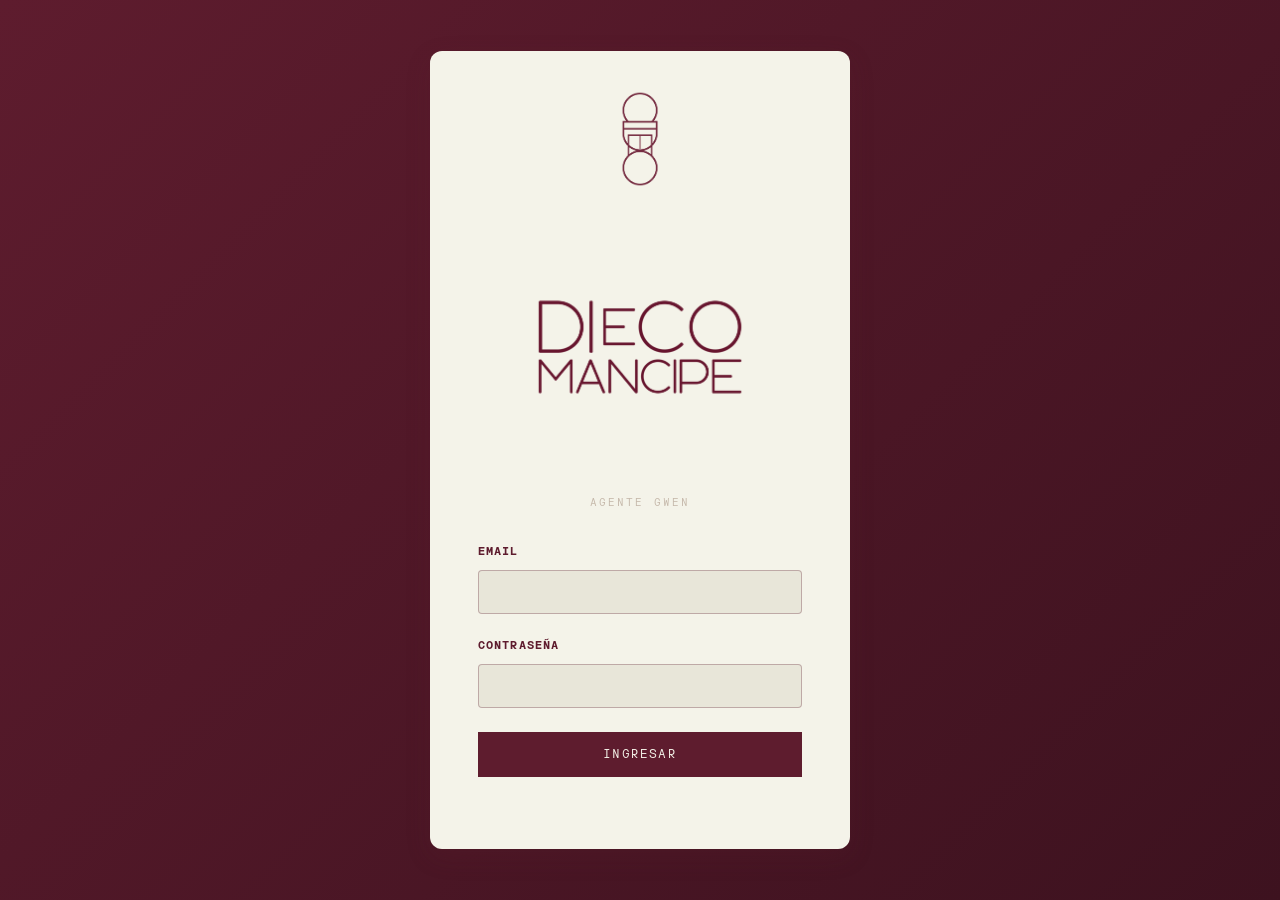
<file: public/index.html>
<!DOCTYPE html>
<html lang="es">
<head>
    <meta charset="UTF-8">
    <meta name="viewport" content="width=device-width, initial-scale=1.0, maximum-scale=1.0, minimum-scale=1.0, user-scalable=no">
    <title>Agente Gwen | Dieco Mancipe</title>
    <link rel="icon" type="image/png" href="img/isotipo-claro.png">
    <link rel="preconnect" href="https://fonts.googleapis.com">
    <link rel="preconnect" href="https://fonts.gstatic.com" crossorigin>
    <link href="https://fonts.googleapis.com/css2?family=Cormorant+Garamond:ital,wght@0,300;0,400;0,500;1,400&family=Space+Mono:wght@300;400;700&display=swap" rel="stylesheet">
    <link rel="stylesheet" href="styles.css">
</head>
<body>
    <!-- Login Screen -->
    <div id="login-screen" class="login-screen">
        <div class="login-container">
            <div class="login-header">
                <img src="img/isotipo-login.png" alt="" class="login-isotipo">
                <img src="img/logo-login.png" alt="Dieco Mancipe" class="logo-img logo-login">
                <div class="subtitle">Agente Gwen</div>
            </div>
            <form id="login-form" class="login-form">
                <div class="form-group">
                    <label for="email">Email</label>
                    <input type="email" id="email" required autocomplete="email">
                </div>
                <div class="form-group">
                    <label for="password">Contraseña</label>
                    <input type="password" id="password" required autocomplete="current-password">
                </div>
                <button type="submit" class="btn-primary">Ingresar</button>
                <p id="login-error" class="error-message"></p>
            </form>
        </div>
    </div>

    <!-- Main App -->
    <div id="app" class="app hidden">
        <!-- Botón menú hamburguesa (mobile) -->
        <button class="menu-toggle" id="menu-toggle" aria-label="Menú">☰</button>

        <!-- Overlay para cuando el sidebar está abierto -->
        <div class="sidebar-overlay" id="sidebar-overlay"></div>

        <!-- Sidebar -->
        <aside class="sidebar">
            <div class="sidebar-header">
                <img src="img/logo-crema.png" alt="Dieco Mancipe" class="logo-img">
                <div class="subtitle">Base de datos — Agwen</div>
            </div>

            <nav class="nav-menu">
                <button class="nav-item active" data-section="dashboard">
                    <span class="icon">📊</span> Dashboard
                </button>
                <button class="nav-item" data-section="clientes">
                    <span class="icon">👥</span> Clientes
                </button>
                <button class="nav-item" data-section="ingresos">
                    <span class="icon">💰</span> Registrar Ingreso
                </button>
                <button class="nav-item" data-section="gastos">
                    <span class="icon">💸</span> Registrar Gasto
                </button>
                <button class="nav-item" data-section="gestionar">
                    <span class="icon">🗑️</span> Gestionar Registros
                </button>
                <button class="nav-item" data-section="proyectos">
                    <span class="icon">📁</span> Proyectos
                </button>
                <button class="nav-item" data-section="portafolio">
                    <span class="icon">🎵</span> Portafolio Musical
                </button>
                <button class="nav-item" data-section="deudas">
                    <span class="icon">💳</span> Deudas
                </button>
                <button class="nav-item" data-section="sesiones">
                    <span class="icon">📅</span> Sesiones
                </button>
                <button class="nav-item" data-section="resumen">
                    <span class="icon">📋</span> Resumen Mensual
                </button>
                <button class="nav-item" data-section="reportes">
                    <span class="icon">📈</span> Reportes
                </button>
            </nav>

            <div class="sidebar-balance">
                <div class="balance-label">Balance Actual</div>
                <div class="balance-value" id="sidebar-balance">$0</div>
                <div class="balance-detail">
                    <span id="sidebar-ingresos">Ingresos: $0</span><br>
                    <span id="sidebar-gastos">Gastos: $0</span>
                </div>
            </div>

            <div class="sidebar-footer">
                Sistema Financiero Dieco Mancipe<br>
                <span id="current-datetime"></span>
            </div>

            <a href="catalogo.html" target="_blank" class="btn-catalogo">
                <span class="icon">🎨</span> Ver Catálogo Público
            </a>

            <button id="logout-btn" class="btn-logout">Cerrar Sesión</button>
        </aside>

        <!-- Main Content -->
        <main class="main-content">
            <!-- Dashboard Section -->
            <section id="section-dashboard" class="section active">
                <div class="section-header">
                    <div class="section-tag">Vista General</div>
                    <div class="section-title-row">
                        <h1>Dashboard Financiero</h1>
                        <img src="img/isotipo-vinotinto.png" alt="Dieco Mancipe" class="section-isotipo">
                    </div>
                </div>

                <div class="metrics-grid">
                    <div class="metric-card">
                        <div class="metric-label">Total Ingresos</div>
                        <div class="metric-value" id="dash-total-ingresos">$0</div>
                    </div>
                    <div class="metric-card">
                        <div class="metric-label">Total Gastos</div>
                        <div class="metric-value" id="dash-total-gastos">$0</div>
                    </div>
                    <div class="metric-card">
                        <div class="metric-label">Balance</div>
                        <div class="metric-value" id="dash-balance">$0</div>
                        <div class="metric-delta" id="dash-delta"></div>
                    </div>
                </div>

                <div class="content-grid">
                    <div class="card chart-card">
                        <h3>📊 Gastos por Categoría</h3>
                        <div id="gastos-categorias-chart"></div>
                    </div>
                    <div class="card">
                        <h3>Detalle</h3>
                        <table id="gastos-categorias-table" class="data-table"></table>
                    </div>
                </div>

                <div class="card">
                    <h3>📋 Últimos Movimientos</h3>
                    <div class="movimientos-grid">
                        <div class="movimientos-col">
                            <h4>💰 Ingresos Recientes</h4>
                            <div id="ultimos-ingresos"></div>
                        </div>
                        <div class="movimientos-col">
                            <h4>💸 Gastos Recientes</h4>
                            <div id="ultimos-gastos"></div>
                        </div>
                    </div>
                </div>
            </section>

            <!-- Clientes Section -->
            <section id="section-clientes" class="section">
                <div class="section-header">
                    <div class="section-tag">Gestión</div>
                    <div class="section-title-row">
                        <h1>Clientes</h1>
                        <img src="img/isotipo-vinotinto.png" alt="Dieco Mancipe" class="section-isotipo">
                    </div>
                </div>

                <div class="content-grid">
                    <!-- Formulario Nuevo Cliente -->
                    <div class="card">
                        <h3>➕ Nuevo Cliente</h3>
                        <form id="form-cliente" class="form-card">
                            <div class="form-group">
                                <label for="cliente-nombre">Nombre *</label>
                                <input type="text" id="cliente-nombre" required placeholder="Ej: Juan Pérez">
                            </div>
                            <div class="form-group">
                                <label for="cliente-email">Email</label>
                                <input type="email" id="cliente-email" placeholder="juan@email.com">
                            </div>
                            <div class="form-group">
                                <label for="cliente-telefono">Teléfono</label>
                                <input type="tel" id="cliente-telefono" placeholder="+57 300 123 4567">
                            </div>
                            <button type="submit" class="btn-primary">Guardar Cliente</button>
                            <p id="cliente-success" class="success-message"></p>
                        </form>
                    </div>

                    <!-- Lista de Clientes -->
                    <div class="card">
                        <h3>📋 Clientes Registrados</h3>
                        <div id="lista-clientes"></div>
                    </div>
                </div>
            </section>

            <!-- Ingresos Section -->
            <section id="section-ingresos" class="section">
                <div class="section-header">
                    <div class="section-tag">Nuevo Registro</div>
                    <div class="section-title-row">
                        <h1>Registrar Ingreso</h1>
                        <img src="img/isotipo-vinotinto.png" alt="Dieco Mancipe" class="section-isotipo">
                    </div>
                </div>

                <form id="form-ingreso" class="form-card">
                    <div class="form-row">
                        <div class="form-group">
                            <label for="ingreso-cliente">Cliente</label>
                            <select id="ingreso-cliente" required>
                                <option value="">Seleccionar cliente...</option>
                            </select>
                            <button type="button" id="btn-nuevo-cliente-ingreso" class="btn-link">+ Nuevo cliente</button>
                        </div>
                        <div class="form-group" id="nuevo-cliente-ingreso-group" style="display:none;">
                            <label for="nuevo-cliente-ingreso">Nombre del nuevo cliente</label>
                            <input type="text" id="nuevo-cliente-ingreso">
                        </div>
                    </div>

                    <div class="form-row">
                        <div class="form-group">
                            <label for="ingreso-proyecto">Proyecto (opcional)</label>
                            <select id="ingreso-proyecto">
                                <option value="">Sin proyecto específico</option>
                            </select>
                        </div>
                    </div>

                    <div class="form-row">
                        <div class="form-group">
                            <label for="ingreso-monto">Monto (COP)</label>
                            <input type="number" id="ingreso-monto" min="0" step="0.01" required>
                        </div>
                        <div class="form-group">
                            <label for="ingreso-fecha">Fecha</label>
                            <input type="date" id="ingreso-fecha" required>
                        </div>
                    </div>

                    <div class="form-row">
                        <div class="form-group">
                            <label for="ingreso-metodo">Método de pago</label>
                            <select id="ingreso-metodo" required>
                                <option value="Transferencia">Transferencia</option>
                                <option value="Efectivo">Efectivo</option>
                                <option value="Nequi">Nequi</option>
                                <option value="Daviplata">Daviplata</option>
                                <option value="Tarjeta">Tarjeta</option>
                                <option value="Otro">Otro</option>
                            </select>
                        </div>
                        <div class="form-group">
                            <label for="ingreso-referencia">Referencia/Recibo</label>
                            <input type="text" id="ingreso-referencia">
                        </div>
                    </div>

                    <div class="form-group">
                        <label for="ingreso-notas">Notas adicionales</label>
                        <textarea id="ingreso-notas" rows="3"></textarea>
                    </div>

                    <button type="submit" class="btn-primary btn-full">Registrar Ingreso</button>
                    <div id="ingreso-success" class="success-message"></div>
                </form>
            </section>

            <!-- Gastos Section -->
            <section id="section-gastos" class="section">
                <div class="section-header">
                    <div class="section-tag">Nuevo Registro</div>
                    <div class="section-title-row">
                        <h1>Registrar Gasto</h1>
                        <img src="img/isotipo-vinotinto.png" alt="Dieco Mancipe" class="section-isotipo">
                    </div>
                </div>

                <form id="form-gasto" class="form-card">
                    <div class="form-row">
                        <div class="form-group">
                            <label for="gasto-monto">Monto (COP)</label>
                            <input type="number" id="gasto-monto" min="0" step="0.01" required>
                        </div>
                        <div class="form-group">
                            <label for="gasto-fecha">Fecha</label>
                            <input type="date" id="gasto-fecha" required>
                        </div>
                    </div>

                    <div class="form-group">
                        <label for="gasto-descripcion">Descripción del gasto</label>
                        <textarea id="gasto-descripcion" rows="3" required></textarea>
                        <div id="gasto-ia-sugerencia" class="ia-suggestion"></div>
                    </div>

                    <div class="form-row">
                        <div class="form-group">
                            <label for="gasto-categoria">Categoría</label>
                            <select id="gasto-categoria" required>
                                <option value="Equipamiento">Equipamiento</option>
                                <option value="Servicios">Servicios</option>
                                <option value="Impuestos">Impuestos</option>
                                <option value="Comida">Comida</option>
                                <option value="Transporte">Transporte</option>
                                <option value="Ocio">Ocio</option>
                                <option value="Imprevistos">Imprevistos</option>
                                <option value="Salud">Salud</option>
                                <option value="Casa">Casa</option>
                                <option value="Educacion">Educación</option>
                                <option value="Software">Software</option>
                                <option value="Estudio">Estudio</option>
                                <option value="Marketing">Marketing</option>
                                <option value="Viajes">Viajes</option>
                            </select>
                        </div>
                        <div class="form-group">
                            <label for="gasto-proveedor">Proveedor</label>
                            <input type="text" id="gasto-proveedor">
                        </div>
                    </div>

                    <div class="form-row">
                        <div class="form-group">
                            <label for="gasto-metodo">Método de pago</label>
                            <select id="gasto-metodo" required>
                                <option value="Transferencia">Transferencia</option>
                                <option value="Efectivo">Efectivo</option>
                                <option value="Nequi">Nequi</option>
                                <option value="Daviplata">Daviplata</option>
                                <option value="Tarjeta">Tarjeta</option>
                                <option value="Otro">Otro</option>
                            </select>
                        </div>
                        <div class="form-group">
                            <label for="gasto-referencia">Referencia/Recibo</label>
                            <input type="text" id="gasto-referencia">
                        </div>
                    </div>

                    <button type="submit" class="btn-primary btn-full">Registrar Gasto</button>
                    <div id="gasto-success" class="success-message"></div>
                </form>
            </section>

            <!-- Gestionar Section -->
            <section id="section-gestionar" class="section">
                <div class="section-header">
                    <div class="section-tag">Administración</div>
                    <div class="section-title-row">
                        <h1>Gestionar Registros</h1>
                        <img src="img/isotipo-vinotinto.png" alt="Dieco Mancipe" class="section-isotipo">
                    </div>
                </div>

                <div class="tabs">
                    <button class="tab-btn active" data-tab="tab-ingresos">Ingresos</button>
                    <button class="tab-btn" data-tab="tab-gastos">Gastos</button>
                </div>

                <div id="tab-ingresos" class="tab-content active">
                    <h3>💰 Ingresos Registrados</h3>

                    <!-- Filtros y búsqueda -->
                    <div class="filtros-container" style="display:flex;gap:0.75rem;margin-bottom:1rem;flex-wrap:wrap;">
                        <div style="flex:1;min-width:150px;">
                            <input type="text" id="buscador-ingresos" placeholder="🔍 Buscar por cliente o proyecto..."
                                style="width:100%;padding:0.5rem;border:1px solid rgba(94,28,46,0.3);border-radius:4px;font-size:0.85rem;">
                        </div>
                        <div>
                            <select id="orden-ingresos" onchange="cambiarOrdenIngresos(this.value)"
                                style="padding:0.5rem;border:1px solid rgba(94,28,46,0.3);border-radius:4px;font-size:0.85rem;">
                                <option value="reciente">Más reciente primero</option>
                                <option value="antigua">Más antiguo primero</option>
                            </select>
                        </div>
                    </div>

                    <div id="lista-ingresos"></div>
                </div>

                <div id="tab-gastos" class="tab-content">
                    <h3>💸 Gastos Registrados</h3>

                    <!-- Filtros y búsqueda -->
                    <div class="filtros-container" style="display:flex;gap:0.75rem;margin-bottom:1rem;flex-wrap:wrap;">
                        <div style="flex:1;min-width:150px;">
                            <input type="text" id="buscador-gastos" placeholder="🔍 Buscar por descripción o proveedor..."
                                style="width:100%;padding:0.5rem;border:1px solid rgba(94,28,46,0.3);border-radius:4px;font-size:0.85rem;">
                        </div>
                        <div>
                            <select id="orden-gastos" onchange="cambiarOrdenGastos(this.value)"
                                style="padding:0.5rem;border:1px solid rgba(94,28,46,0.3);border-radius:4px;font-size:0.85rem;">
                                <option value="reciente">Más reciente primero</option>
                                <option value="antigua">Más antiguo primero</option>
                            </select>
                        </div>
                    </div>

                    <div id="lista-gastos"></div>
                </div>
            </section>

            <!-- Proyectos Section -->
            <section id="section-proyectos" class="section">
                <div class="section-header">
                    <div class="section-tag">Gestión de Proyectos</div>
                    <div class="section-title-row">
                        <h1>Proyectos</h1>
                        <img src="img/isotipo-vinotinto.png" alt="Dieco Mancipe" class="section-isotipo">
                    </div>
                </div>

                <div class="card">
                    <h3>📋 Estado de Proyectos</h3>
                    <table id="proyectos-table" class="data-table full-width"></table>
                </div>

                <div class="metrics-grid" style="margin-top: 1rem;">
                    <div class="metric-card">
                        <div class="metric-label">Pagados</div>
                        <div class="metric-value" id="proy-pagados">0</div>
                    </div>
                    <div class="metric-card">
                        <div class="metric-label">Parciales</div>
                        <div class="metric-value" id="proy-parciales">0</div>
                    </div>
                    <div class="metric-card">
                        <div class="metric-label">Pendientes</div>
                        <div class="metric-value" id="proy-pendientes">0</div>
                    </div>
                </div>

                <div class="card" style="margin-top: 2rem;">
                    <h3>➕ Nuevo Proyecto</h3>
                    <form id="form-proyecto" class="form-card">
                        <div class="form-row">
                            <div class="form-group">
                                <label for="proyecto-cliente">Cliente</label>
                                <select id="proyecto-cliente" required>
                                    <option value="">Seleccionar cliente...</option>
                                </select>
                            </div>
                        </div>

                        <div class="form-row">
                            <div class="form-group">
                                <label for="proyecto-nombre">Nombre del proyecto</label>
                                <input type="text" id="proyecto-nombre" required>
                            </div>
                        </div>

                        <div class="form-row">
                            <div class="form-group">
                                <label for="proyecto-precio">Precio total (COP)</label>
                                <input type="number" id="proyecto-precio" min="0" step="0.01" required>
                            </div>
                            <div class="form-group">
                                <label for="proyecto-cuota">Valor de cuota (COP, opcional)</label>
                                <input type="number" id="proyecto-cuota" min="0" step="0.01">
                            </div>
                        </div>

                        <div class="form-row">
                            <div class="form-group">
                                <label for="proyecto-estatus">Estatus (opcional)</label>
                                <select id="proyecto-estatus">
                                    <option value="">-- Seleccionar estatus --</option>
                                    <option value="Grabación">Grabación</option>
                                    <option value="Producción">Producción</option>
                                    <option value="Mezcla">Mezcla</option>
                                    <option value="Master">Master</option>
                                    <option value="RELEASE">RELEASE</option>
                                    <option value="custom">-- Estatus personalizado --</option>
                                </select>
                            </div>
                            <div class="form-group" id="proyecto-estatus-custom-group" style="display:none;">
                                <label for="proyecto-estatus-custom">Escribí el estatus</label>
                                <input type="text" id="proyecto-estatus-custom" placeholder="Ej: En revisión">
                            </div>
                        </div>

                        <button type="submit" class="btn-primary btn-full">Crear Proyecto</button>
                        <div id="proyecto-success" class="success-message"></div>
                    </form>
                </div>
            </section>

            <!-- Portafolio Musical Section -->
            <section id="section-portafolio" class="section">
                <div class="section-header">
                    <div class="section-tag">Catálogo Público</div>
                    <div class="section-title-row">
                        <h1>Portafolio Musical</h1>
                        <img src="img/isotipo-vinotinto.png" alt="Dieco Mancipe" class="section-isotipo">
                    </div>
                </div>

                <div class="card">
                    <h3>📊 Proyectos en el Catálogo</h3>
                    <div class="portafolio-stats" style="display:flex;gap:1.5rem;margin-bottom:1rem;flex-wrap:wrap;">
                        <div style="background:rgba(94,28,46,0.1);padding:0.75rem 1rem;border-radius:6px;">
                            <div style="font-size:0.75rem;color:var(--color-primary);font-weight:600;">TOTALES</div>
                            <div style="font-size:1.5rem;font-family:'Cormorant Garamond';font-weight:700;" id="portafolio-total">0</div>
                        </div>
                        <div style="background:rgba(34,197,94,0.1);padding:0.75rem 1rem;border-radius:6px;">
                            <div style="font-size:0.75rem;color:#16a34a;font-weight:600;">VISibles</div>
                            <div style="font-size:1.5rem;font-family:'Cormorant Garamond';font-weight:700;" id="portafolio-visibles">0</div>
                        </div>
                        <div style="background:rgba(239,68,68,0.1);padding:0.75rem 1rem;border-radius:6px;">
                            <div style="font-size:0.75rem;color:#dc2626;font-weight:600;">OCULTOS</div>
                            <div style="font-size:1.5rem;font-family:'Cormorant Garamond';font-weight:700;" id="portafolio-ocultos">0</div>
                        </div>
                    </div>
                </div>

                <div class="card" style="margin-top:1.5rem;">
                    <h3>🎵 Proyectos Registrados</h3>
                    <div class="filtros-container" style="display:flex;gap:0.75rem;margin-bottom:1rem;flex-wrap:wrap;">
                        <div style="flex:1;min-width:150px;">
                            <input type="text" id="buscador-portafolio" placeholder="🔍 Buscar por título o artista..."
                                style="width:100%;padding:0.5rem;border:1px solid rgba(94,28,46,0.3);border-radius:4px;font-size:0.85rem;">
                        </div>
                        <div>
                            <select id="filtro-estado-portafolio" onchange="cargarPortafolio()"
                                style="padding:0.5rem;border:1px solid rgba(94,28,46,0.3);border-radius:4px;font-size:0.85rem;">
                                <option value="todos">Todos los estados</option>
                                <option value="visibles">Solo visibles</option>
                                <option value="ocultos">Solo ocultos</option>
                            </select>
                        </div>
                    </div>
                    <div id="lista-portafolio"></div>
                </div>

                <div class="card" style="margin-top: 2rem;">
                    <h3>➕ Nuevo Proyecto Musical</h3>
                    <form id="form-portafolio" class="form-card">
                        <div class="form-row">
                            <div class="form-group">
                                <label for="portafolio-titulo">Título del Proyecto *</label>
                                <input type="text" id="portafolio-titulo" required placeholder="Ej: La Chisma - DMB">
                            </div>
                        </div>

                        <div class="form-row">
                            <div class="form-group">
                                <label for="portafolio-artista">Artista / Agrupación *</label>
                                <input type="text" id="portafolio-artista" required placeholder="Ej: DMB">
                            </div>
                            <div class="form-group">
                                <label for="portafolio-genero">Género</label>
                                <input type="text" id="portafolio-genero" placeholder="Ej: Rock, Pop, Urbano">
                            </div>
                        </div>

                        <div class="form-row">
                            <div class="form-group">
                                <label for="portafolio-anio">Año de lanzamiento</label>
                                <input type="number" id="portafolio-anio" min="1900" max="2100" placeholder="Ej: 2025">
                            </div>
                            <div class="form-group">
                                <label for="portafolio-orden">Orden de visualización</label>
                                <input type="number" id="portafolio-orden" min="0" value="0" placeholder="Menor = más arriba">
                            </div>
                        </div>

                        <div class="form-group">
                            <label for="portafolio-servicios">Servicios prestados *</label>
                            <div style="display:grid;grid-template-columns:repeat(auto-fit,minmax:150px,1fr);gap:0.5rem;margin-top:0.5rem;">
                                <label style="display:flex;align-items:center;gap:0.5rem;font-weight:400;">
                                    <input type="checkbox" name="portafolio-servicio" value="Producción"> Producción
                                </label>
                                <label style="display:flex;align-items:center;gap:0.5rem;font-weight:400;">
                                    <input type="checkbox" name="portafolio-servicio" value="Grabación"> Grabación
                                </label>
                                <label style="display:flex;align-items:center;gap:0.5rem;font-weight:400;">
                                    <input type="checkbox" name="portafolio-servicio" value="Mezcla"> Mezcla
                                </label>
                                <label style="display:flex;align-items:center;gap:0.5rem;font-weight:400;">
                                    <input type="checkbox" name="portafolio-servicio" value="Masterización"> Masterización
                                </label>
                                <label style="display:flex;align-items:center;gap:0.5rem;font-weight:400;">
                                    <input type="checkbox" name="portafolio-servicio" value="Ingeniero de Grabación"> Ingeniero de Grabación
                                </label>
                            </div>
                        </div>

                        <div class="form-row">
                            <div class="form-group">
                                <label for="portafolio-spotify">Spotify Track ID (opcional)</label>
                                <input type="text" id="portafolio-spotify" placeholder="Ej: 4cOdK2wGLETKBW3PvgPWqT">
                                <small style="display:block;margin-top:0.25rem;color:var(--color-taupe);font-size:0.75rem;">
                                    El ID es lo que va después de /track/ en la URL de Spotify
                                </small>
                            </div>
                            <div class="form-group">
                                <label for="portafolio-cover-art">Carátula (URL o nombre de archivo)</label>
                                <input type="text" id="portafolio-cover-art" placeholder="Ej: mi-caratula.jpg">
                                <small style="display:block;margin-top:0.25rem;color:var(--color-taupe);font-size:0.75rem;">
                                    Subí la imagen a la carpeta cover-arts y poné el nombre aquí
                                </small>
                            </div>
                        </div>

                        <div class="form-group">
                            <label for="portafolio-notas">Notas adicionales</label>
                            <textarea id="portafolio-notas" rows="3" placeholder="Detalles adicionales del proyecto..."></textarea>
                        </div>

                        <div class="form-group">
                            <label style="display:flex;align-items:center;gap:0.5rem;font-weight:600;">
                                <input type="checkbox" id="portafolio-activo" checked>
                                Mostrar en el catálogo público
                            </label>
                            <small style="display:block;margin-top:0.25rem;color:var(--color-taupe);font-size:0.75rem;">
                                Desmarcá esta opción si querés guardar el proyecto pero no mostrarlo aún
                            </small>
                        </div>

                        <button type="submit" class="btn-primary btn-full">Guardar Proyecto Musical</button>
                        <div id="portafolio-success" class="success-message"></div>
                    </form>
                </div>
            </section>

            <!-- Deudas Section -->
            <section id="section-deudas" class="section">
                <div class="section-header">
                    <div class="section-tag">Gestión de Deudas</div>
                    <div class="section-title-row">
                        <h1>Deudas</h1>
                        <img src="img/isotipo-vinotinto.png" alt="Dieco Mancipe" class="section-isotipo">
                    </div>
                </div>

                <div id="lista-deudas"></div>

                <div class="card" style="margin-top: 2rem;">
                    <h3>➕ Nueva Deuda</h3>
                    <form id="form-deuda" class="form-card">
                        <div class="form-row">
                            <div class="form-group">
                                <label for="deuda-persona">Persona/Entidad</label>
                                <input type="text" id="deuda-persona" required>
                            </div>
                            <div class="form-group">
                                <label for="deuda-monto">Monto total (COP)</label>
                                <input type="number" id="deuda-monto" min="0" step="0.01" required>
                            </div>
                        </div>

                        <div class="form-group">
                            <label for="deuda-descripcion">Descripción</label>
                            <textarea id="deuda-descripcion" rows="3"></textarea>
                        </div>

                        <div class="form-group">
                            <label for="deuda-vencimiento">Fecha de vencimiento (opcional)</label>
                            <input type="date" id="deuda-vencimiento">
                        </div>

                        <button type="submit" class="btn-primary btn-full">Crear Deuda</button>
                        <div id="deuda-success" class="success-message"></div>
                    </form>
                </div>
            </section>

            <!-- Sesiones Section -->
            <section id="section-sesiones" class="section">
                <div class="section-header">
                    <div class="section-tag">Control de Sesiones</div>
                    <div class="section-title-row">
                        <h1>Sesiones</h1>
                        <img src="img/isotipo-vinotinto.png" alt="Dieco Mancipe" class="section-isotipo">
                    </div>
                </div>

                <div class="card">
                    <h3>📋 Sesiones Recientes</h3>

                    <!-- Filtros y búsqueda -->
                    <div class="filtros-container" style="display:flex;gap:0.75rem;margin-bottom:1rem;flex-wrap:wrap;">
                        <div style="flex:1;min-width:150px;">
                            <input type="text" id="buscador-sesiones" placeholder="🔍 Buscar por cliente..."
                                style="width:100%;padding:0.5rem;border:1px solid rgba(94,28,46,0.3);border-radius:4px;font-size:0.85rem;">
                        </div>
                        <div>
                            <select id="orden-sesiones" onchange="cambiarOrdenSesiones(this.value)"
                                style="padding:0.5rem;border:1px solid rgba(94,28,46,0.3);border-radius:4px;font-size:0.85rem;">
                                <option value="reciente">Más reciente primero</option>
                                <option value="antigua">Más antiguo primero</option>
                            </select>
                        </div>
                    </div>

                    <table id="sesiones-table" class="data-table full-width"></table>
                </div>

                <div class="card" style="margin-top: 2rem;">
                    <h3>➕ Nueva Sesión</h3>
                    <form id="form-sesion" class="form-card">
                        <div class="form-row">
                            <div class="form-group">
                                <label for="sesion-cliente">Cliente</label>
                                <select id="sesion-cliente" required>
                                    <option value="">Seleccionar cliente...</option>
                                </select>
                            </div>
                        </div>

                        <div class="form-row">
                            <div class="form-group">
                                <label for="sesion-proyecto">Proyecto (opcional)</label>
                                <select id="sesion-proyecto">
                                    <option value="">Sin proyecto específico</option>
                                </select>
                            </div>
                            <div class="form-group">
                                <label for="sesion-fecha">Fecha</label>
                                <input type="date" id="sesion-fecha" required>
                            </div>
                        </div>

                        <div class="form-group">
                            <label for="sesion-objetivo">Objetivo de la sesión</label>
                            <textarea id="sesion-objetivo" rows="3"></textarea>
                        </div>

                        <div class="form-group">
                            <label for="sesion-estado">Estado</label>
                            <select id="sesion-estado" required>
                                <option value="Programada">Programada</option>
                                <option value="Completada">Completada</option>
                                <option value="Cancelada">Cancelada</option>
                            </select>
                        </div>

                        <div class="form-group">
                            <label for="sesion-comentarios">Comentarios</label>
                            <textarea id="sesion-comentarios" rows="2"></textarea>
                        </div>

                        <button type="submit" class="btn-primary btn-full">Crear Sesión</button>
                        <div id="sesion-success" class="success-message"></div>
                    </form>
                </div>
            </section>

            <!-- Resumen Mensual Section -->
            <section id="section-resumen" class="section">
                <div class="section-header">
                    <div class="section-tag">Análisis Mensual</div>
                    <div class="section-title-row">
                        <h1>Resumen Mensual</h1>
                        <img src="img/isotipo-vinotinto.png" alt="Dieco Mancipe" class="section-isotipo">
                    </div>
                </div>

                <!-- Navegación entre meses -->
                <div class="card" style="margin-bottom: 1.5rem;">
                    <div style="display:flex;justify-content:space-between;align-items:center;gap:1rem;flex-wrap:wrap;">
                        <button onclick="cambiarMes(-1)" class="btn-secondary" style="padding:0.5rem 1rem;">◄ Anterior</button>
                        <h2 id="resumen-mes-titulo" style="font-family:'Cormorant Garamond',serif;font-size:1.5rem;margin:0;"></h2>
                        <button onclick="cambiarMes(1)" class="btn-secondary" style="padding:0.5rem 1rem;">Siguiente ►</button>
                    </div>
                </div>

                <!-- Cards de totales -->
                <div class="metrics-grid">
                    <div class="metric-card">
                        <div class="metric-label">Ingresos del Mes</div>
                        <div class="metric-value" id="resumen-ingresos" style="color:var(--color-primary)">$0</div>
                    </div>
                    <div class="metric-card">
                        <div class="metric-label">Gastos del Mes</div>
                        <div class="metric-value" id="resumen-gastos" style="color:var(--color-taupe)">$0</div>
                    </div>
                    <div class="metric-card">
                        <div class="metric-label">Balance</div>
                        <div class="metric-value" id="resumen-balance">$0</div>
                    </div>
                </div>

                <!-- Detalle de ingresos -->
                <div class="card" style="margin-top: 1.5rem;">
                    <h3>💰 Ingresos del Mes</h3>
                    <div id="resumen-ingresos-lista"></div>
                </div>

                <!-- Detalle de gastos -->
                <div class="card" style="margin-top: 1.5rem;">
                    <h3>💸 Gastos del Mes</h3>
                    <div id="resumen-gastos-lista"></div>
                </div>
            </section>

            <!-- Reportes Section -->
            <section id="section-reportes" class="section">
                <div class="section-header">
                    <div class="section-tag">Análisis y Reportes</div>
                    <div class="section-title-row">
                        <h1>Reportes</h1>
                        <img src="img/isotipo-vinotinto.png" alt="Dieco Mancipe" class="section-isotipo">
                    </div>
                </div>

                <div class="card">
                    <h3>💰 Balance por Proyecto</h3>
                    <table id="reporte-proyectos-table" class="data-table full-width"></table>
                </div>

                <div class="card" style="margin-top: 2rem;">
                    <h3>📊 Flujo de Caja Mensual</h3>
                    <div id="flujo-caja-chart"></div>
                    <details style="margin-top: 1rem;">
                        <summary>Ver datos detallados</summary>
                        <table id="flujo-caja-table" class="data-table full-width"></table>
                    </details>
                </div>
            </section>
        </main>
    </div>

    <!-- Modal Nuevo Cliente -->
    <div id="modal-cliente" class="modal hidden">
        <div class="modal-content">
            <h3>Nuevo Cliente</h3>
            <div class="form-group">
                <label for="modal-cliente-nombre">Nombre</label>
                <input type="text" id="modal-cliente-nombre" required>
            </div>
            <div class="form-actions">
                <button type="button" id="modal-cliente-cancel" class="btn-secondary">Cancelar</button>
                <button type="button" id="modal-cliente-save" class="btn-primary">Guardar</button>
            </div>
        </div>
    </div>

    <script src="pdf-generator.js?v=20260604"></script>
    <script type="module" src="app.js?v=20260604"></script>
</body>
</html>
</file>
<file: public/styles.css>
/* Agente Gwen - Identidad Visual Dieco Mancipe */

/* ===== FUENTES OFICIALES ===== */
@font-face {
    font-family: 'GT Alpina Fine';
    src: url('fonts/GT-Alpina-Fine-Standard-Regular-Trial.otf') format('opentype');
    font-weight: 400;
    font-style: normal;
    font-display: swap;
}

@font-face {
    font-family: 'GT Alpina Fine';
    src: url('fonts/GT-Alpina-Fine-Standard-Bold-Trial.otf') format('opentype');
    font-weight: 700;
    font-style: normal;
    font-display: swap;
}

@font-face {
    font-family: 'Ufficio Mono';
    src: url('fonts/UfficioMono-300.otf') format('opentype');
    font-weight: 300;
    font-style: normal;
    font-display: swap;
}

@font-face {
    font-family: 'Ufficio Mono';
    src: url('fonts/UfficioMono-400.otf') format('opentype');
    font-weight: 400;
    font-style: normal;
    font-display: swap;
}

@font-face {
    font-family: 'Ufficio Mono';
    src: url('fonts/UfficioMono-500.otf') format('opentype');
    font-weight: 500;
    font-style: normal;
    font-display: swap;
}

@font-face {
    font-family: 'Ufficio Mono';
    src: url('fonts/UfficioMono-600.otf') format('opentype');
    font-weight: 600;
    font-style: normal;
    font-display: swap;
}

@font-face {
    font-family: 'Ufficio Mono';
    src: url('fonts/UfficioMono-700.otf') format('opentype');
    font-weight: 700;
    font-style: normal;
    font-display: swap;
}

:root {
    --color-primary: #5e1c2e;      /* Burgundy */
    --color-cream: #f4f3e9;        /* Cream background */
    --color-taupe: #c5b8aa;        /* Taupe accent */
    --color-yellow: #f9f7dc;       /* Yellow sections */
    --color-cream-dark: #e8e6d9;   /* Cream más oscuro */
    --color-cream-darker: #d4d0c5;

    --font-titles: 'GT Alpina Fine', 'Cormorant Garamond', Georgia, serif;
    --font-body: 'Ufficio Mono', 'Space Mono', monospace;

    --shadow-sm: 0 1px 3px rgba(94, 28, 46, 0.1);
    --shadow-md: 0 4px 12px rgba(94, 28, 46, 0.15);
    --shadow-lg: 0 8px 24px rgba(94, 28, 46, 0.2);

    --radius-sm: 4px;
    --radius-md: 8px;
    --radius-lg: 12px;
}

/* ===== RESET & BASE ===== */
* {
    margin: 0;
    padding: 0;
    box-sizing: border-box;
}

body {
    font-family: var(--font-body);
    background-color: var(--color-cream);
    color: var(--color-primary);
    line-height: 1.6;
    min-height: 100vh;
}

.hidden {
    display: none !important;
}

/* ===== LOGIN SCREEN ===== */
.login-screen {
    display: flex;
    align-items: center;
    justify-content: center;
    min-height: 100vh;
    background: linear-gradient(135deg, var(--color-primary) 0%, #3d121f 100%);
}

.login-container {
    background: var(--color-cream);
    padding: 3rem;
    border-radius: var(--radius-lg);
    box-shadow: var(--shadow-lg);
    width: 100%;
    max-width: 420px;
}

.login-header {
    text-align: center;
    margin-bottom: 2rem;
}

.logo {
    font-family: var(--font-titles);
    font-size: 2rem;
    font-style: italic;
    color: var(--color-primary);
}

.logo .light {
    font-weight: 300;
}

/* Logo imagen oficial */
.logo-img {
    max-width: 280px;
    height: auto;
    display: block;
    margin: 0 auto;
}

.login-isotipo {
    height: 120px;
    width: auto;
    display: block;
    margin: -20px auto 0.5rem;
    opacity: 0.9;
}

.logo-crema {
    max-width: 240px;
}

.subtitle {
    font-size: 0.65rem;
    letter-spacing: 0.2em;
    text-transform: uppercase;
    color: var(--color-taupe);
    margin-top: 0.5rem;
}

.login-form {
    display: flex;
    flex-direction: column;
    gap: 1.5rem;
}

.form-group {
    display: flex;
    flex-direction: column;
    gap: 0.5rem;
}

.form-group label {
    font-size: 0.7rem;
    letter-spacing: 0.1em;
    text-transform: uppercase;
    color: var(--color-primary);
    font-weight: 700;
}

.form-group input,
.form-group select,
.form-group textarea {
    font-family: var(--font-body);
    padding: 0.75rem 1rem;
    border: 1px solid rgba(94, 28, 46, 0.3);
    border-radius: var(--radius-sm);
    background-color: var(--color-cream-dark);
    color: var(--color-primary);
    font-size: 0.9rem;
    transition: all 0.2s;
}

.form-group input:focus,
.form-group select:focus,
.form-group textarea:focus {
    outline: none;
    border-color: var(--color-primary);
    background-color: rgba(232, 230, 217, 0.8);
}

.form-group textarea {
    resize: vertical;
    min-height: 80px;
}

.btn-primary {
    font-family: var(--font-body);
    font-size: 0.75rem;
    letter-spacing: 0.1em;
    text-transform: uppercase;
    padding: 0.875rem 2rem;
    border: 1px solid var(--color-primary);
    border-radius: 0;
    background-color: var(--color-primary);
    color: var(--color-cream);
    cursor: pointer;
    transition: all 0.3s;
}

.btn-primary:hover {
    background-color: transparent;
    color: var(--color-primary);
}

.btn-primary.btn-full {
    width: 100%;
}

.btn-secondary {
    font-family: var(--font-body);
    font-size: 0.75rem;
    letter-spacing: 0.1em;
    text-transform: uppercase;
    padding: 0.75rem 1.5rem;
    border: 1px solid var(--color-taupe);
    border-radius: 0;
    background-color: transparent;
    color: var(--color-primary);
    cursor: pointer;
    transition: all 0.3s;
}

.btn-secondary:hover {
    border-color: var(--color-primary);
}

.btn-link {
    font-family: var(--font-body);
    font-size: 0.65rem;
    color: var(--color-taupe);
    background: none;
    border: none;
    cursor: pointer;
    text-decoration: underline;
    padding: 0.25rem 0;
}

.btn-link:hover {
    color: var(--color-primary);
}

.error-message {
    color: #c41e3a;
    font-size: 0.75rem;
    text-align: center;
}

.success-message {
    color: #2d6a4f;
    font-size: 0.75rem;
    text-align: center;
    padding: 0.5rem;
    background: rgba(45, 106, 79, 0.1);
    border-radius: var(--radius-sm);
}

/* ===== APP LAYOUT ===== */
.app {
    display: flex;
    min-height: 100vh;
}

/* ===== SIDEBAR ===== */
.sidebar {
    width: 280px;
    background: var(--color-primary);
    color: var(--color-cream);
    display: flex;
    flex-direction: column;
    padding: 1.5rem;
    position: fixed;
    height: 100vh;
    overflow-y: auto;
}

.sidebar-header {
    text-align: center;
    margin-bottom: 2rem;
}

.sidebar-header .logo-img {
    max-width: 200px;
    height: auto;
    margin: 0 auto 0.75rem;
}

.sidebar-header .logo {
    color: var(--color-cream);
}

.sidebar-header .subtitle {
    color: var(--color-taupe);
    opacity: 0.8;
}

.nav-menu {
    display: flex;
    flex-direction: column;
    gap: 0.25rem;
    margin-bottom: auto;
}

.nav-item {
    font-family: var(--font-body);
    font-size: 0.75rem;
    letter-spacing: 0.05em;
    padding: 0.875rem 1rem;
    border: none;
    background: transparent;
    color: var(--color-cream);
    text-align: left;
    cursor: pointer;
    border-radius: var(--radius-sm);
    transition: all 0.2s;
    display: flex;
    align-items: center;
    gap: 0.75rem;
}

.nav-item:hover {
    background: rgba(255, 255, 255, 0.1);
}

.nav-item.active {
    background: rgba(255, 255, 255, 0.15);
    color: var(--color-yellow);
}

.nav-item .icon {
    font-size: 1rem;
}

.sidebar-balance {
    background: rgba(255, 255, 255, 0.1);
    padding: 1rem;
    border-radius: var(--radius-md);
    margin-bottom: 1rem;
}

.balance-label {
    font-size: 0.65rem;
    letter-spacing: 0.15em;
    text-transform: uppercase;
    opacity: 0.8;
    margin-bottom: 0.5rem;
}

.balance-value {
    font-family: var(--font-titles);
    font-size: 1.8rem;
    font-style: italic;
    color: var(--color-yellow);
}

.balance-detail {
    font-size: 0.7rem;
    opacity: 0.6;
    margin-top: 0.5rem;
    line-height: 1.4;
}

.sidebar-footer {
    font-size: 0.65rem;
    opacity: 0.5;
    text-align: center;
    padding: 1rem 0;
    border-top: 1px solid rgba(255, 255, 255, 0.1);
}

.btn-logout {
    font-family: var(--font-body);
    font-size: 0.65rem;
    letter-spacing: 0.1em;
    text-transform: uppercase;
    padding: 0.75rem;
    border: 1px solid rgba(255, 255, 255, 0.3);
    background: transparent;
    color: var(--color-cream);
    cursor: pointer;
    border-radius: var(--radius-sm);
    transition: all 0.2s;
    margin-top: 0.5rem;
}

.btn-logout:hover {
    border-color: var(--color-yellow);
    color: var(--color-yellow);
}

.btn-catalogo {
    display: block;
    font-family: var(--font-body);
    font-size: 0.65rem;
    letter-spacing: 0.1em;
    text-transform: uppercase;
    padding: 0.75rem;
    border: 1px solid rgba(255, 255, 255, 0.3);
    background: rgba(249, 247, 220, 0.1);
    color: var(--color-cream);
    text-decoration: none;
    text-align: center;
    border-radius: var(--radius-sm);
    transition: all 0.2s;
    margin-top: 0.5rem;
}

.btn-catalogo:hover {
    border-color: var(--color-yellow);
    background: rgba(249, 247, 220, 0.2);
    color: var(--color-yellow);
}

/* ===== MAIN CONTENT ===== */
.main-content {
    flex: 1;
    margin-left: 280px;
    padding: 2rem 3rem;
    min-height: 100vh;
}

.section {
    display: none;
}

.section.active {
    display: block;
}

.section-header {
    position: relative;
    text-align: center;
    margin-bottom: 2rem;
}

.section-tag {
    font-size: 0.7rem;
    letter-spacing: 0.3em;
    text-transform: uppercase;
    opacity: 0.6;
    margin-bottom: 0.5rem;
}

.section-title-row {
    display: flex;
    align-items: center;
    justify-content: center;
    gap: 1rem;
}

.section-header h1 {
    font-family: var(--font-titles);
    font-size: 2.5rem;
    font-style: italic;
    font-weight: 400;
    margin: 0;
}

.section-isotipo {
    position: absolute;
    right: 0;
    top: 50%;
    transform: translateY(-50%);
    height: 80px;
    width: auto;
    object-fit: contain;
    opacity: 0.95;
}

/* ===== CARDS ===== */
.card {
    background: rgba(249, 247, 220, 0.3);
    border: 1px solid rgba(94, 28, 46, 0.1);
    border-radius: var(--radius-md);
    padding: 1.5rem;
    margin-bottom: 1.5rem;
}

.card h3 {
    font-family: var(--font-titles);
    font-size: 1.5rem;
    margin-bottom: 1rem;
}

.form-card {
    background: rgba(249, 247, 220, 0.2);
    border: 1px solid rgba(94, 28, 46, 0.15);
    border-radius: var(--radius-md);
    padding: 2rem;
}

/* ===== METRICS ===== */
.metrics-grid {
    display: grid;
    grid-template-columns: repeat(3, 1fr);
    gap: 1.5rem;
    margin-bottom: 2rem;
}

.metric-card {
    background: rgba(94, 28, 46, 0.05);
    padding: 1.5rem;
    border-radius: var(--radius-md);
    border: 1px solid rgba(94, 28, 46, 0.1);
}

.metric-label {
    font-size: 0.7rem;
    letter-spacing: 0.1em;
    text-transform: uppercase;
    margin-bottom: 0.5rem;
}

.metric-value {
    font-family: var(--font-titles);
    font-size: 2rem;
    font-style: italic;
}

.metric-delta {
    font-size: 0.75rem;
    margin-top: 0.5rem;
}

.metric-delta.positive {
    color: #2d6a4f;
}

.metric-delta.negative {
    color: #c41e3a;
}

/* ===== CONTENT GRID ===== */
.content-grid {
    display: grid;
    grid-template-columns: 2fr 1fr;
    gap: 1.5rem;
    margin-bottom: 2rem;
}

.chart-card {
    min-height: 300px;
}

/* ===== TABLES ===== */
.data-table {
    width: 100%;
    border-collapse: collapse;
    font-size: 0.85rem;
}

.data-table.full-width {
    width: 100%;
}

.data-table th {
    font-family: var(--font-body);
    font-size: 0.65rem;
    letter-spacing: 0.1em;
    text-transform: uppercase;
    text-align: left;
    padding: 0.875rem 1rem;
    background: rgba(94, 28, 46, 0.08);
    border-bottom: 2px solid rgba(94, 28, 46, 0.2);
}

.data-table td {
    padding: 0.75rem 1rem;
    border-bottom: 1px solid rgba(94, 28, 46, 0.08);
}

.data-table tbody tr:hover {
    background: rgba(249, 247, 220, 0.5);
}

.data-table .text-right {
    text-align: right;
}

.data-table .text-center {
    text-align: center;
}

/* ===== MOVIMIENTOS ===== */
.movimientos-grid {
    display: grid;
    grid-template-columns: 1fr 1fr;
    gap: 2rem;
}

.movimientos-col h4 {
    font-family: var(--font-titles);
    font-size: 1.2rem;
    margin-bottom: 1rem;
}

.movimiento-item {
    padding: 0.75rem 0;
    border-bottom: 1px solid rgba(94, 28, 46, 0.1);
}

.movimiento-item:last-child {
    border-bottom: none;
}

.movimiento-header {
    font-weight: 700;
    margin-bottom: 0.25rem;
}

.movimiento-detail {
    font-size: 0.75rem;
    opacity: 0.7;
}

/* ===== FORMS ===== */
.form-row {
    display: grid;
    grid-template-columns: 1fr 1fr;
    gap: 1.5rem;
    margin-bottom: 1rem;
}

.form-row .form-group {
    margin-bottom: 0;
}

/* ===== TABS ===== */
.tabs {
    display: flex;
    gap: 0.5rem;
    margin-bottom: 1.5rem;
    border-bottom: 1px solid rgba(94, 28, 46, 0.15);
    padding-bottom: 0.5rem;
}

.tab-btn {
    font-family: var(--font-body);
    font-size: 0.75rem;
    letter-spacing: 0.05em;
    padding: 0.75rem 1.5rem;
    border: none;
    background: transparent;
    cursor: pointer;
    border-radius: var(--radius-sm) var(--radius-sm) 0 0;
    transition: all 0.2s;
}

.tab-btn:hover {
    background: rgba(94, 28, 46, 0.05);
}

.tab-btn.active {
    background: rgba(94, 28, 46, 0.1);
    color: var(--color-primary);
    font-weight: 700;
}

.tab-content {
    display: none;
}

.tab-content.active {
    display: block;
}

/* ===== DEUDAS ===== */
.deuda-item {
    background: rgba(249, 247, 220, 0.3);
    border: 1px solid rgba(94, 28, 46, 0.1);
    border-radius: var(--radius-md);
    padding: 1.5rem;
    margin-bottom: 1rem;
}

.deuda-header {
    display: flex;
    justify-content: space-between;
    align-items: center;
    margin-bottom: 1rem;
}

.deuda-header h4 {
    font-family: var(--font-titles);
    font-size: 1.3rem;
}

.deuda-badge {
    font-size: 0.65rem;
    letter-spacing: 0.1em;
    text-transform: uppercase;
    padding: 0.25rem 0.75rem;
    border-radius: 99px;
    background: rgba(94, 28, 46, 0.1);
}

.deuda-badge.pagada {
    background: #2d6a4f;
    color: white;
}

.deuda-badge.pendiente {
    background: #d97706;
    color: white;
}

.deuda-details {
    display: grid;
    grid-template-columns: repeat(3, 1fr);
    gap: 1rem;
    margin-bottom: 1rem;
}

.deuda-detail {
    font-size: 0.75rem;
}

.deuda-detail-label {
    font-size: 0.6rem;
    letter-spacing: 0.1em;
    text-transform: uppercase;
    opacity: 0.6;
    margin-bottom: 0.25rem;
}

.deuda-detail-value {
    font-family: var(--font-titles);
    font-size: 1.2rem;
    font-style: italic;
}

.deuda-pagos {
    background: rgba(94, 28, 46, 0.03);
    padding: 1rem;
    border-radius: var(--radius-sm);
    margin-top: 1rem;
}

.deuda-pagos h5 {
    font-size: 0.7rem;
    letter-spacing: 0.1em;
    text-transform: uppercase;
    margin-bottom: 0.75rem;
}

/* ===== MODAL ===== */
.modal {
    position: fixed;
    top: 0;
    left: 0;
    width: 100%;
    height: 100%;
    background: rgba(0, 0, 0, 0.5);
    display: flex;
    align-items: center;
    justify-content: center;
    z-index: 1000;
}

.modal-content {
    background: var(--color-cream);
    padding: 2rem;
    border-radius: var(--radius-lg);
    box-shadow: var(--shadow-lg);
    width: 100%;
    max-width: 400px;
}

.modal-content h3 {
    font-family: var(--font-titles);
    font-size: 1.5rem;
    margin-bottom: 1.5rem;
}

.form-actions {
    display: flex;
    gap: 1rem;
    margin-top: 1.5rem;
}

.form-actions .btn-primary,
.form-actions .btn-secondary {
    flex: 1;
}

/* ===== IA SUGGESTION ===== */
.ia-suggestion {
    font-size: 0.7rem;
    padding: 0.5rem 0.75rem;
    background: rgba(94, 28, 46, 0.05);
    border-left: 2px solid var(--color-taupe);
    margin-top: 0.5rem;
    border-radius: 0 var(--radius-sm) var(--radius-sm) 0;
}

/* ===== RESPONSIVE ===== */

/* Tablet y desktop pequeño */
@media (max-width: 1024px) {
    .main-content {
        margin-left: 0;
        padding: 1.5rem;
    }

    .sidebar {
        width: 100%;
        height: auto;
        position: relative;
        padding: 1rem;
    }

    .nav-menu {
        flex-direction: row;
        flex-wrap: wrap;
        justify-content: center;
    }

    .nav-item {
        font-size: 0.7rem;
        padding: 0.5rem 0.75rem;
    }

    .sidebar-balance,
    .sidebar-footer {
        display: none;
    }

    .btn-logout {
        display: block;
        margin: 1rem auto;
        width: 100%;
        max-width: 200px;
    }

    .metrics-grid {
        grid-template-columns: 1fr;
    }

    .content-grid,
    .movimientos-grid,
    .form-row,
    .deuda-details {
        grid-template-columns: 1fr;
    }
}

/* Mobile - optimización completa */
@media (max-width: 768px) {
    /* Login */
    .login-container {
        padding: 2rem 1.5rem;
        width: 95%;
    }

    /* Botón hamburguesa para mobile */
    .menu-toggle {
        display: block;
        position: fixed;
        top: 10px;
        right: 10px;
        z-index: 101;
        background: var(--color-primary);
        color: var(--color-cream);
        border: none;
        padding: 0.6rem 0.8rem;
        border-radius: var(--radius-sm);
        cursor: pointer;
        font-size: 1.2rem;
    }

    /* Sidebar en mobile - DESPLEGABLE */
    .sidebar {
        position: fixed;
        top: 0;
        left: -100%;
        width: 80%;
        max-width: 280px;
        height: 100vh;
        overflow-y: auto;
        -webkit-overflow-scrolling: touch;
        padding: 1rem;
        z-index: 100;
        transition: left 0.3s ease;
        box-shadow: 2px 0 10px rgba(0,0,0,0.3);
    }

    .sidebar.active {
        left: 0;
    }

    .sidebar-header {
        margin-bottom: 1rem;
        text-align: center;
        padding-bottom: 1rem;
        border-bottom: 1px solid rgba(255,255,255,0.1);
    }

    .sidebar-header .logo {
        font-size: 1.5rem;
    }

    .sidebar-header .subtitle {
        font-size: 0.5rem;
    }

    .nav-menu {
        flex-direction: column;
        gap: 0.25rem;
        margin-bottom: 1rem;
    }

    .nav-item {
        font-size: 0.7rem;
        padding: 0.75rem 1rem;
        flex-direction: row;
        align-items: center;
        text-align: left;
        gap: 0.75rem;
    }

    .nav-item .icon {
        font-size: 1rem;
    }

    /* Botón cerrar sesión en mobile */
    .btn-logout {
        display: block;
        margin: 0.5rem auto;
        width: 90%;
        max-width: 200px;
        font-size: 0.6rem;
        padding: 0.6rem;
    }

    .btn-catalogo {
        display: block;
        margin: 0.5rem auto;
        width: 90%;
        max-width: 200px;
        font-size: 0.6rem;
        padding: 0.6rem;
    }

    .sidebar-balance {
        display: block;
        margin-bottom: 1rem;
    }

    .sidebar-footer {
        display: block;
    }

    /* Overlay cuando el sidebar está abierto */
    .sidebar-overlay {
        display: none;
        position: fixed;
        top: 0;
        left: 0;
        width: 100%;
        height: 100%;
        background: rgba(0,0,0,0.5);
        z-index: 99;
    }

    .sidebar-overlay.active {
        display: block;
    }

    /* Main content - sin padding top porque el sidebar ya no está fijo arriba */
    .main-content {
        margin-left: 0;
        padding: 1rem;
        padding-top: 0.5rem;
    }

    /* Títulos de sección - tamaño controlado */
    .section-header h1 {
        font-size: 1.6rem;
    }

    .section-tag {
        font-size: 0.55rem;
    }

    /* Cards - tamaño consistente */
    .card,
    .form-card {
        padding: 1rem;
        margin-bottom: 1rem;
    }

    .card h3 {
        font-size: 1.1rem;
        margin-bottom: 0.75rem;
    }

    /* Métricas - tamaño consistente */
    .metrics-grid {
        grid-template-columns: 1fr;
        gap: 0.75rem;
        margin-bottom: 1rem;
    }

    .metric-card {
        padding: 0.75rem;
    }

    .metric-label {
        font-size: 0.55rem;
    }

    .metric-value {
        font-size: 1.3rem;
    }

    /* Tablas */
    .data-table {
        font-size: 0.65rem;
    }

    .data-table th,
    .data-table td {
        padding: 0.4rem 0.5rem;
    }

    /* Forms */
    .form-group label {
        font-size: 0.6rem;
    }

    .form-group input,
    .form-group select,
    .form-group textarea {
        font-size: 0.75rem;
        padding: 0.5rem 0.65rem;
    }

    /* Botones */
    .btn-primary,
    .btn-secondary {
        font-size: 0.6rem;
        padding: 0.6rem 0.85rem;
    }

    /* Tabs */
    .tabs {
        gap: 0.25rem;
    }

    .tab-btn {
        font-size: 0.55rem;
        padding: 0.5rem 0.75rem;
    }

    /* Deudas */
    .deuda-item {
        padding: 0.75rem;
        margin-bottom: 0.75rem;
    }

    .deuda-header h4 {
        font-size: 1rem;
    }

    .deuda-badge {
        font-size: 0.55rem;
        padding: 0.2rem 0.5rem;
    }

    .deuda-details {
        gap: 0.5rem;
    }

    .deuda-detail-label {
        font-size: 0.5rem;
    }

    .deuda-detail-value {
        font-size: 1rem;
    }

    /* Clientes */
    .cliente-item {
        padding: 0.75rem;
    }

    .cliente-codigo {
        font-size: 0.8rem;
    }

    .cliente-header h4 {
        font-size: 1.1rem;
    }

    .cliente-detalles {
        font-size: 0.7rem;
        gap: 0.4rem;
    }

    /* Movimientos */
    .movimiento-item {
        padding: 0.5rem 0;
    }

    .movimiento-header {
        font-size: 0.85rem;
    }

    .movimiento-detail {
        font-size: 0.65rem;
    }

    /* Isotipo en section headers - mobile (izquierda para no chocar con menu) */
    .section-isotipo {
        height: 50px;
        left: 5px;
        right: auto;
    }

    /* Isotipo en login - mobile */
    .login-isotipo {
        height: 80px;
        margin: -15px auto 0.5rem;
    }

    /* Touch targets mas grandes para movil */
    .btn-primary,
    .btn-secondary,
    .btn-delete,
    .nav-item,
    .tab-btn {
        min-height: 44px;
    }

    /* Mejor espaciado para elementos interactivos */
    .cliente-item,
    .deuda-item {
        touch-action: manipulation;
    }

    /* Inputs y selects - mejor tactil */
    .form-group input,
    .form-group select,
    .form-group textarea {
        min-height: 44px;
    }
}

/* Mobile landscape - optimización específica */
@media (max-width: 768px) and (orientation: landscape) {
    .main-content {
        padding: 0.75rem;
        padding-top: 0.5rem;
    }

    .section-header {
        margin-bottom: 1rem;
    }

    .section-header h1 {
        font-size: 1.4rem;
    }

    .section-isotipo {
        height: 40px;
        left: 5px;
        right: auto;
    }

    .card,
    .form-card {
        padding: 0.75rem;
        margin-bottom: 0.75rem;
    }

    .card h3 {
        font-size: 1rem;
        margin-bottom: 0.5rem;
    }

    .metrics-grid {
        gap: 0.5rem;
        margin-bottom: 0.75rem;
    }

    .metric-card {
        padding: 0.5rem;
    }

    .metric-label {
        font-size: 0.5rem;
    }

    .metric-value {
        font-size: 1.1rem;
    }

    .data-table th,
    .data-table td {
        padding: 0.3rem 0.4rem;
    }

    .form-group {
        margin-bottom: 0.75rem;
    }

    .form-group label {
        font-size: 0.55rem;
    }

    .form-group input,
    .form-group select,
    .form-group textarea {
        font-size: 0.7rem;
        padding: 0.4rem 0.5rem;
    }

    .btn-primary,
    .btn-secondary {
        font-size: 0.55rem;
        padding: 0.5rem 0.65rem;
    }

    .login-isotipo {
        height: 60px;
        margin: -10px auto 0.5rem;
    }

    .login-container {
        padding: 1.5rem 1rem;
    }

    /* Sidebar en landscape - mas compacto */
    .sidebar {
        max-width: 240px;
    }

    .nav-item {
        font-size: 0.65rem;
        padding: 0.6rem 0.75rem;
    }

    /* Tablas en landscape - scroll optimizado */
    .data-table {
        font-size: 0.7rem;
    }

    .data-table th,
    .data-table td {
        padding: 0.25rem 0.4rem;
    }
}

/* Mobile pequeño (iPhone SE, etc) */
@media (max-width: 375px) {
    .login-container {
        padding: 1.5rem 1rem;
    }

    .logo {
        font-size: 1.3rem;
    }

    .section-header h1 {
        font-size: 1.5rem;
    }

    .section-tag {
        font-size: 0.6rem;
    }

    .section-isotipo {
        height: 35px;
        left: 5px;
        right: auto;
    }

    .login-isotipo {
        height: 50px;
        margin: -8px auto 0.5rem;
    }

    /* Elementos mas compactos para pantallas pequenas */
    .sidebar {
        max-width: 220px;
    }

    .nav-item {
        font-size: 0.6rem;
        padding: 0.5rem 0.6rem;
    }

    .metrics-grid {
        gap: 0.5rem;
    }

    .metric-card {
        padding: 0.5rem;
    }

    .metric-value {
        font-size: 1.2rem;
    }

    .card h3 {
        font-size: 1rem;
    }

    .deuda-header h4 {
        font-size: 0.95rem;
    }

    .cliente-header h4 {
        font-size: 1rem;
    }

    .cliente-codigo {
        font-size: 0.75rem;
        min-width: 60px;
        padding: 0.2rem 0.4rem;
    }
    /* Cards */
    .card,
    .form-card {
        padding: 1.25rem;
    }

    .card h3 {
        font-size: 1.2rem;
    }

    /* Metrics */
    .metric-card {
        padding: 1rem;
    }

    .metric-value {
        font-size: 1.5rem;
    }

    /* Tablas - scroll horizontal */
    .data-table {
        font-size: 0.75rem;
        display: block;
        overflow-x: auto;
        -webkit-overflow-scrolling: touch;
    }

    .data-table th,
    .data-table td {
        padding: 0.5rem 0.75rem;
        white-space: nowrap;
    }

    /* Forms */
    .form-row {
        grid-template-columns: 1fr;
        gap: 1rem;
    }

    .form-group input,
    .form-group select,
    .form-group textarea {
        font-size: 0.85rem;
        padding: 0.6rem 0.75rem;
    }

    .btn-primary,
    .btn-secondary {
        font-size: 0.7rem;
        padding: 0.75rem 1rem;
    }

    /* Tabs */
    .tabs {
        overflow-x: auto;
        -webkit-overflow-scrolling: touch;
        flex-wrap: nowrap;
    }

    .tab-btn {
        font-size: 0.65rem;
        padding: 0.6rem 1rem;
        white-space: nowrap;
    }

    /* Deudas */
    .deuda-item {
        padding: 1rem;
    }

    .deuda-header {
        flex-direction: column;
        align-items: flex-start;
        gap: 0.5rem;
    }

    .deuda-header h4 {
        font-size: 1.1rem;
    }

    .deuda-details {
        grid-template-columns: 1fr;
        gap: 0.75rem;
    }

    /* Clientes */
    .cliente-header {
        flex-direction: column;
        align-items: flex-start;
    }

    .cliente-codigo {
        font-size: 0.9rem;
        padding: 0.2rem 0.5rem;
    }

    .cliente-detalles {
        flex-direction: column;
        gap: 0.5rem;
        font-size: 0.8rem;
    }

    .cliente-actions {
        flex-direction: column;
    }

    /* Botones de acción */
    .btn-secondary,
    .btn-delete {
        font-size: 0.6rem;
        padding: 0.5rem 0.75rem;
    }

    /* Modal */
    .modal-content {
        padding: 1.5rem;
        max-width: 95%;
    }

    .form-actions {
        flex-direction: column;
    }

    /* Movimientos */
    .movimientos-grid {
        gap: 1.5rem;
    }

    /* Progress bar */
    .progress-bar {
        height: 8px;
    }
}

/* ===== ANIMATIONS ===== */
@keyframes fadeIn {
    from { opacity: 0; transform: translateY(10px); }
    to { opacity: 1; transform: translateY(0); }
}

.section.active {
    animation: fadeIn 0.3s ease-out;
}

.metric-card,
.card {
    animation: fadeIn 0.4s ease-out;
}

/* ===== PROGRESS BAR ===== */
.progress-bar {
    height: 6px;
    background: rgba(94, 28, 46, 0.1);
    border-radius: 3px;
    overflow: hidden;
    margin-top: 0.5rem;
}

.progress-fill {
    height: 100%;
    background: var(--color-primary);
    transition: width 0.3s;
}

/* ===== CLIENTES ===== */
.cliente-item {
    background: rgba(249, 247, 220, 0.3);
    border: 1px solid rgba(94, 28, 46, 0.1);
    border-radius: var(--radius-md);
    padding: 1.5rem;
    margin-bottom: 1rem;
}

.cliente-header {
    display: flex;
    align-items: center;
    gap: 1rem;
    margin-bottom: 0.75rem;
}

.cliente-codigo {
    font-family: var(--font-titles);
    font-size: 1.1rem;
    font-weight: 700;
    color: var(--color-primary);
    background: rgba(94, 28, 46, 0.1);
    padding: 0.25rem 0.75rem;
    border-radius: var(--radius-sm);
    min-width: 80px;
    text-align: center;
}

.cliente-header h4 {
    font-family: var(--font-titles);
    font-size: 1.4rem;
    flex: 1;
}

.cliente-detalles {
    display: flex;
    gap: 1.5rem;
    font-size: 0.9rem;
    opacity: 0.8;
    margin-bottom: 1rem;
}

.cliente-actions {
    display: flex;
    gap: 0.5rem;
}
</file>
